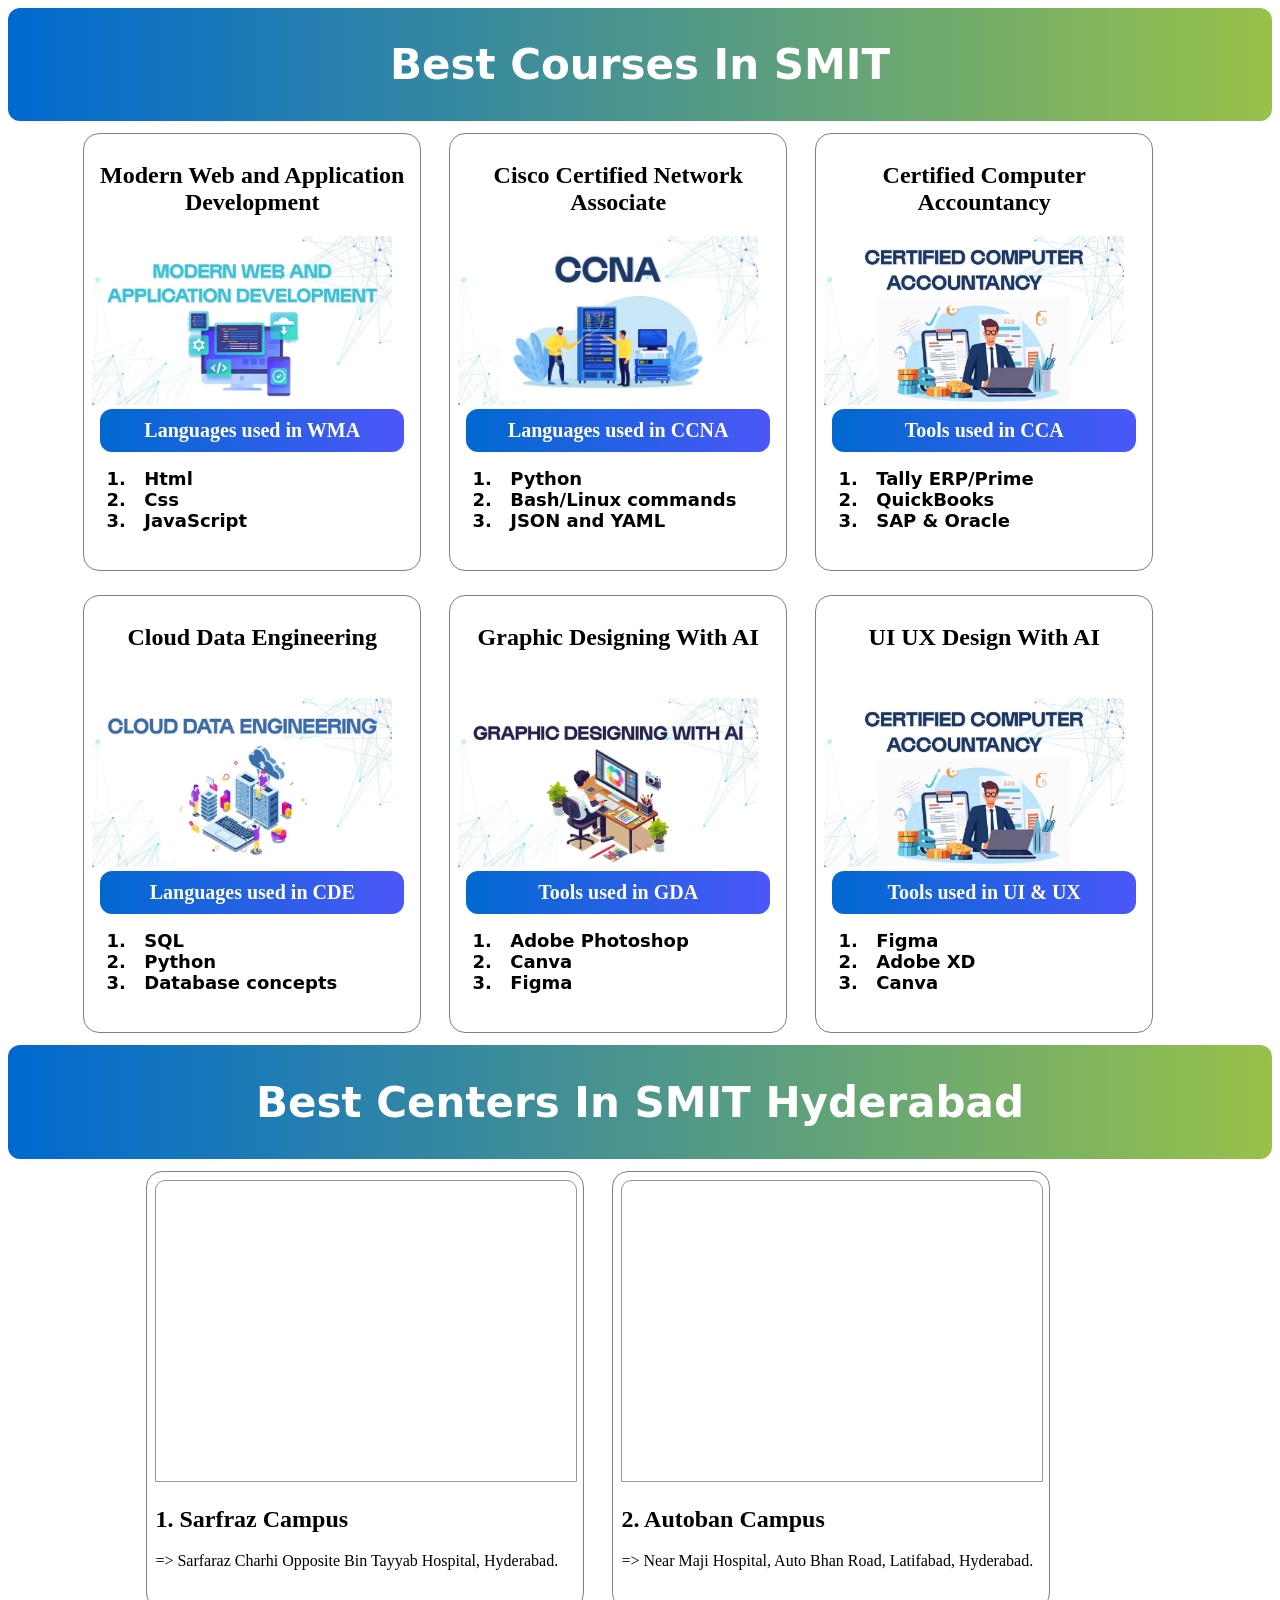
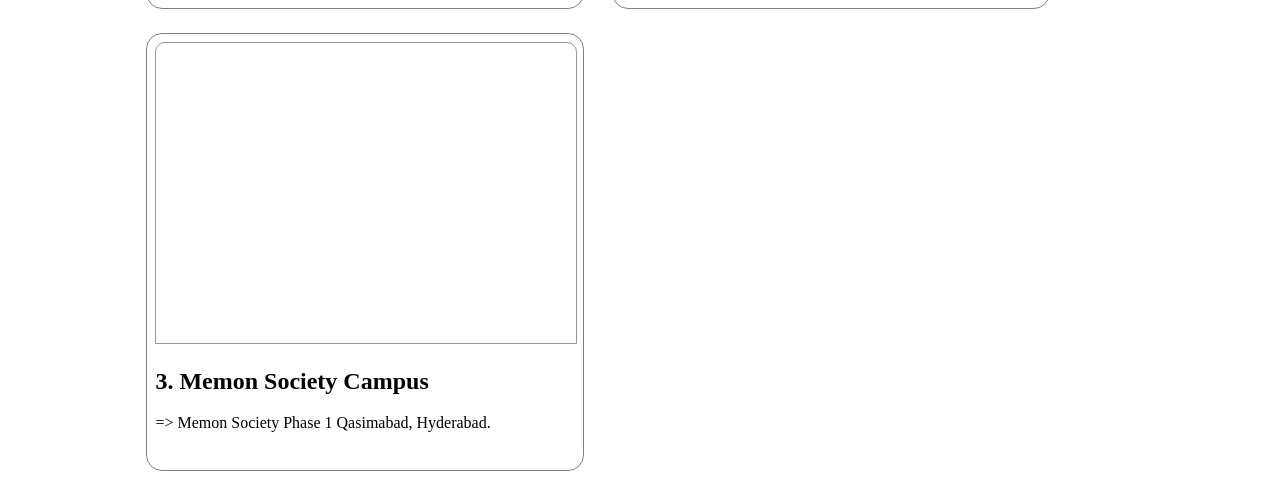
<file: index.html>
<!DOCTYPE html>
<html lang="en">
<head>
    <meta charset="UTF-8">
    <meta name="viewport" content="width=device-width, initial-scale=1.0">
    <title>smit courses</title>
    <link rel="stylesheet" href="./courses card assignment/styles.css">
</head>
<body>
      <header>
        <h1>Best Courses In SMIT</h1>
      </header>
      <main>
        <div class="course-container">
            <div class="course-card-container">
                <h2>Modern Web and Application Development</h2>
                <img src="images/img.jpg" alt="">
                <h3>Languages used in WMA</h3>
                <ol>
                    <li>Html</li>
                    <li>Css</li>
                    <li>JavaScript</li>
                </ol>
            </div>
            <div class="course-card-container">
                <h2>Cisco Certified Network Associate</h2>
                <img src="images/CCNA.jpg" alt="">
                <h3>Languages used in CCNA</h3>
                <ol>
                    <li>Python</li>
                    <li>Bash/Linux commands</li>
                    <li>JSON and YAML</li>
                </ol>
            </div>
            <div class="course-card-container">
                <h2>Certified Computer Accountancy</h2>
                <img src="images/CCA.jpg" alt="">
                <h3>Tools used in CCA</h3>
                <ol>
                    <li>Tally ERP/Prime</li>
                    <li>QuickBooks</li>
                    <li>SAP & Oracle</li>
                </ol>
            </div>
            <div class="course-card-container">
                <h2>Cloud Data Engineering <br> <br></h2>
                <img src="images/CDE.jpg" alt="">
                <h3>Languages used in CDE</h3>
                <ol>
                    <li>SQL</li>
                    <li>Python</li>
                    <li>Database concepts</li>
                </ol>
            </div>
            <div class="course-card-container">
                <h2>Graphic Designing With AI <br> <br></h2>
                <img src="images/GDA.jpg" alt="">
                <h3>Tools used in GDA</h3>
                <ol>
                    <li>Adobe Photoshop</li>
                    <li>Canva</li>
                    <li>Figma</li>
                </ol>
            </div>
            <div class="course-card-container">
                <h2>UI UX Design With AI <br> <br></h2>
                <img src="images/CCA.jpg" alt="">
                <h3>Tools used in UI & UX</h3>
                <ol>
                    <li>Figma</li>
                    <li>Adobe XD</li>
                    <li>Canva</li>
                </ol>
            </div>
        </div>

       <header id="header">
        <h1>Best Centers In SMIT Hyderabad</h1>
      </header>
      <div class="main-container">
        <div class="location-container">
            <iframe src="https://www.google.com/maps/embed?pb=!1m13!1m8!1m3!1d7208.445580801792!2d68.364383!3d25.397352!3m2!1i1024!2i768!4f13.1!3m2!1m1!2zMjXCsDIzJzUwLjUiTiA2OMKwMjEnNTEuOCJF!5e0!3m2!1sen!2sus!4v1780777277438!5m2!1sen!2sus" width="420" height="300" style="border:1px ridge rgb(153, 150, 150); border-top-left-radius: 10px; border-top-right-radius: 10px;" allowfullscreen="" loading="lazy" referrerpolicy="no-referrer-when-downgrade"></iframe>
            <br>
            <h2> 1. Sarfraz Campus</h2>
            <p> => Sarfaraz Charhi Opposite Bin Tayyab Hospital, Hyderabad.</p>
         </div>
         <div class="location-container">
            <iframe src="https://www.google.com/maps/embed?pb=!1m12!1m8!1m3!1d7209.914392610393!2d68.356746!3d25.372751!3m2!1i1024!2i768!4f13.1!2m1!1sNear%20Maji%20Hospital%2C%20Auto%20Bhan%20Road%2C%20Latifabad%2C%20Hyderabad%2C%20Hyderabad!5e0!3m2!1sen!2sus!4v1780775634580!5m2!1sen!2sus" width="420" height="300" style="border:1px ridge rgb(153, 150, 150); border-top-left-radius: 10px; border-top-right-radius: 10px;" allowfullscreen="" loading="lazy" referrerpolicy="no-referrer-when-downgrade"></iframe>
            <br>
            <h2> 2. Autoban Campus</h2>
            <p> => Near Maji Hospital, Auto Bhan Road, Latifabad, Hyderabad.</p>
         </div>
         <div class="location-container">
            <iframe src="https://www.google.com/maps/embed?pb=!1m18!1m12!1m3!1d3604.639352751185!2d68.32869265000001!3d25.383400799999997!2m3!1f0!2f0!3f0!3m2!1i1024!2i768!4f13.1!3m3!1m2!1s0x394c7a7770b3fcdb%3A0x5749a14a59e6b03f!2sMemon%20Society%20Phase%201%20Qasimabad%2C%20Hyderabad%2C%20Pakistan!5e0!3m2!1sen!2s!4v1780777358108!5m2!1sen!2s" width="420" height="300" style="border:1px ridge rgb(153, 150, 150); border-top-left-radius: 10px; border-top-right-radius: 10px;" allowfullscreen="" loading="lazy" referrerpolicy="no-referrer-when-downgrade"></iframe>
            <br>
            <h2> 3. Memon Society Campus</h2>
            <p> => Memon Society Phase 1 Qasimabad, Hyderabad.</p>
         </div>
         
      </div>
      </main>
</body>
</html>
</file>
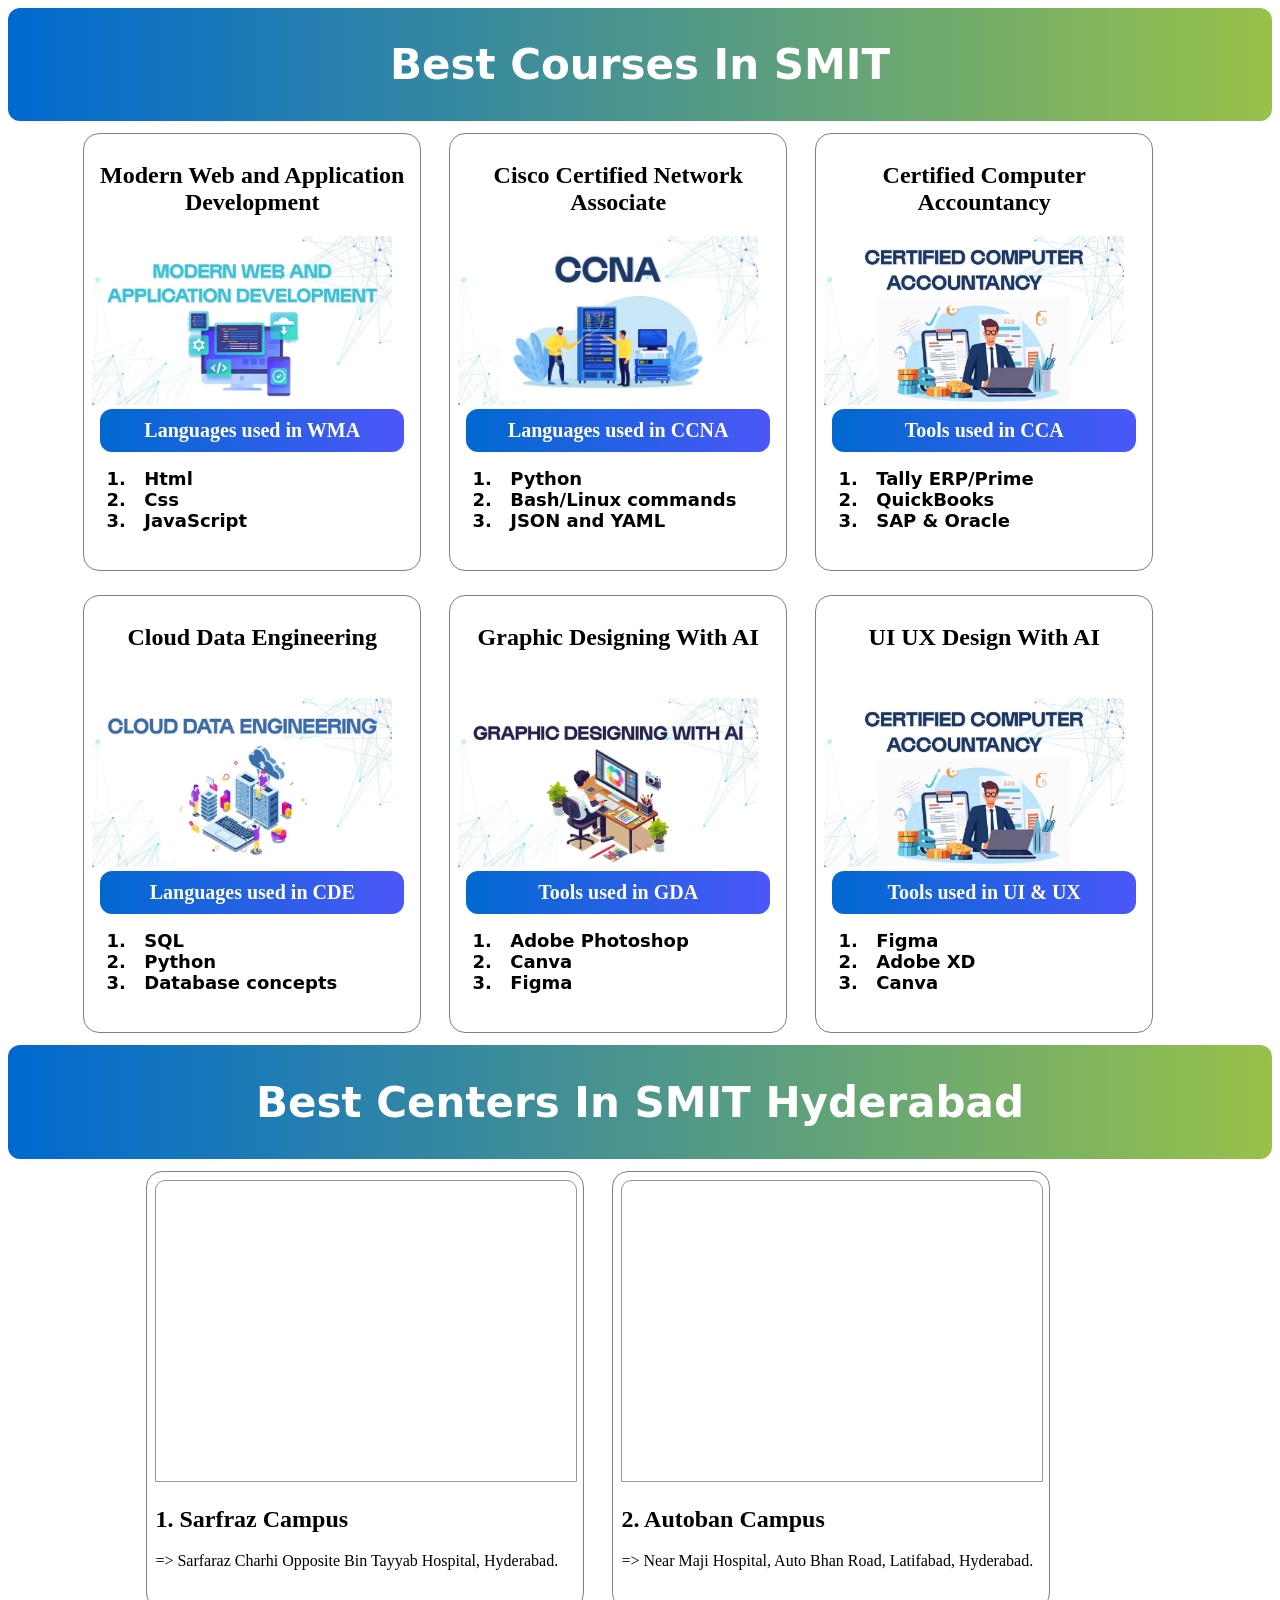
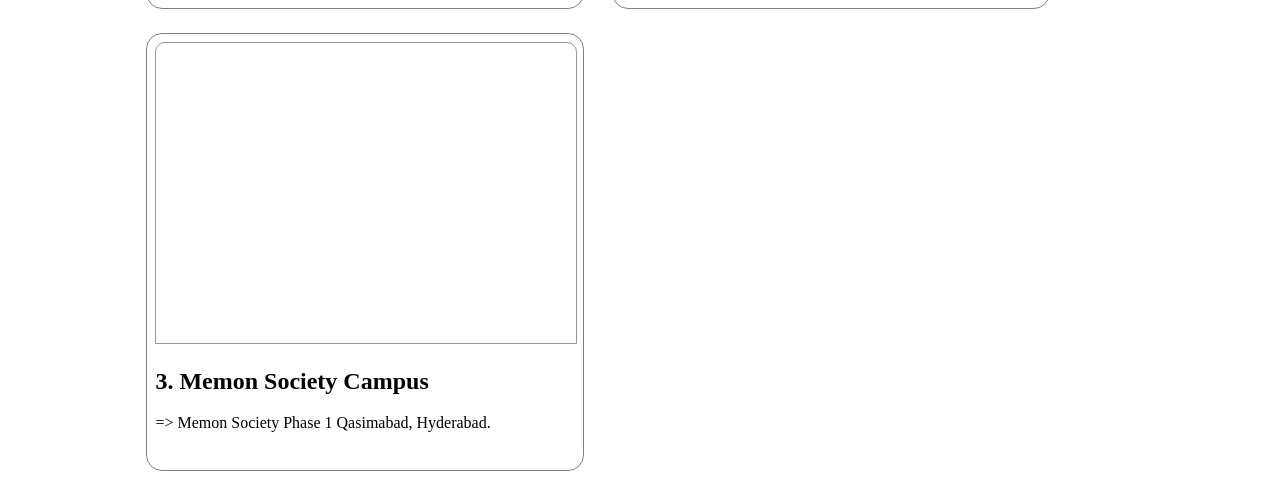
<file: courses card assignment/index.html>
<!DOCTYPE html>
<html lang="en">
<head>
    <meta charset="UTF-8">
    <meta name="viewport" content="width=device-width, initial-scale=1.0">
    <title>smit courses</title>
    <link rel="stylesheet" href="styles.css">
</head>
<body>
      <header>
        <h1>Best Courses In SMIT</h1>
      </header>
      <main>
        <div class="course-container">
            <div class="course-card-container">
                <h2>Modern Web and Application Development</h2>
                <img src="../images/img.jpg" alt="">
                <h3>Languages used in WMA</h3>
                <ol>
                    <li>Html</li>
                    <li>Css</li>
                    <li>JavaScript</li>
                </ol>
            </div>
            <div class="course-card-container">
                <h2>Cisco Certified Network Associate</h2>
                <img src="../images/CCNA.jpg" alt="">
                <h3>Languages used in CCNA</h3>
                <ol>
                    <li>Python</li>
                    <li>Bash/Linux commands</li>
                    <li>JSON and YAML</li>
                </ol>
            </div>
            <div class="course-card-container">
                <h2>Certified Computer Accountancy</h2>
                <img src="../images/CCA.jpg" alt="">
                <h3>Tools used in CCA</h3>
                <ol>
                    <li>Tally ERP/Prime</li>
                    <li>QuickBooks</li>
                    <li>SAP & Oracle</li>
                </ol>
            </div>
            <div class="course-card-container">
                <h2>Cloud Data Engineering <br> <br></h2>
                <img src="../images/CDE.jpg" alt="">
                <h3>Languages used in CDE</h3>
                <ol>
                    <li>SQL</li>
                    <li>Python</li>
                    <li>Database concepts</li>
                </ol>
            </div>
            <div class="course-card-container">
                <h2>Graphic Designing With AI <br> <br></h2>
                <img src="../images/GDA.jpg" alt="">
                <h3>Tools used in GDA</h3>
                <ol>
                    <li>Adobe Photoshop</li>
                    <li>Canva</li>
                    <li>Figma</li>
                </ol>
            </div>
            <div class="course-card-container">
                <h2>UI UX Design With AI <br> <br></h2>
                <img src="../images/CCA.jpg" alt="">
                <h3>Tools used in UI & UX</h3>
                <ol>
                    <li>Figma</li>
                    <li>Adobe XD</li>
                    <li>Canva</li>
                </ol>
            </div>
        </div>

       <header id="header">
        <h1>Best Centers In SMIT Hyderabad</h1>
      </header>
      <div class="main-container">
        <div class="location-container">
            <iframe src="https://www.google.com/maps/embed?pb=!1m13!1m8!1m3!1d7208.445580801792!2d68.364383!3d25.397352!3m2!1i1024!2i768!4f13.1!3m2!1m1!2zMjXCsDIzJzUwLjUiTiA2OMKwMjEnNTEuOCJF!5e0!3m2!1sen!2sus!4v1780777277438!5m2!1sen!2sus" width="420" height="300" style="border:1px ridge rgb(153, 150, 150); border-top-left-radius: 10px; border-top-right-radius: 10px;" allowfullscreen="" loading="lazy" referrerpolicy="no-referrer-when-downgrade"></iframe>
            <br>
            <h2> 1. Sarfraz Campus</h2>
            <p> => Sarfaraz Charhi Opposite Bin Tayyab Hospital, Hyderabad.</p>
         </div>
         <div class="location-container">
            <iframe src="https://www.google.com/maps/embed?pb=!1m12!1m8!1m3!1d7209.914392610393!2d68.356746!3d25.372751!3m2!1i1024!2i768!4f13.1!2m1!1sNear%20Maji%20Hospital%2C%20Auto%20Bhan%20Road%2C%20Latifabad%2C%20Hyderabad%2C%20Hyderabad!5e0!3m2!1sen!2sus!4v1780775634580!5m2!1sen!2sus" width="420" height="300" style="border:1px ridge rgb(153, 150, 150); border-top-left-radius: 10px; border-top-right-radius: 10px;" allowfullscreen="" loading="lazy" referrerpolicy="no-referrer-when-downgrade"></iframe>
            <br>
            <h2> 2. Autoban Campus</h2>
            <p> => Near Maji Hospital, Auto Bhan Road, Latifabad, Hyderabad.</p>
         </div>
         <div class="location-container">
            <iframe src="https://www.google.com/maps/embed?pb=!1m18!1m12!1m3!1d3604.639352751185!2d68.32869265000001!3d25.383400799999997!2m3!1f0!2f0!3f0!3m2!1i1024!2i768!4f13.1!3m3!1m2!1s0x394c7a7770b3fcdb%3A0x5749a14a59e6b03f!2sMemon%20Society%20Phase%201%20Qasimabad%2C%20Hyderabad%2C%20Pakistan!5e0!3m2!1sen!2s!4v1780777358108!5m2!1sen!2s" width="420" height="300" style="border:1px ridge rgb(153, 150, 150); border-top-left-radius: 10px; border-top-right-radius: 10px;" allowfullscreen="" loading="lazy" referrerpolicy="no-referrer-when-downgrade"></iframe>
            <br>
            <h2> 3. Memon Society Campus</h2>
            <p> => Memon Society Phase 1 Qasimabad, Hyderabad.</p>
         </div>
         
      </div>
      </main>
</body>
</html>
</file>
<file: courses card assignment/styles.css>
.course-container{
    width: 90%;
    margin: 0px auto;
}
header{
    background: linear-gradient(to right, rgb(0, 105, 208), rgba(109, 168, 0, 0.71));
    font-family: Montserrat, system-ui, -apple-system, BlinkMacSystemFont, "Segoe UI", Roboto, sans-serif;
    color: white;
    padding: 4px;
    border-radius: 12px;
    -webkit-border-radius: 12px;
    -moz-border-radius: 12px;
    -ms-border-radius: 12px;
    -o-border-radius: 12px;
}

header > h1 {
    font-size: 42px;
    text-align: center;
    font-weight: 900;
}

.course-card-container{
    display: inline-block;
    margin: 12px;
    width: 320px;
    height: 420px;
    border: 1px ridge gray;
    border-radius: 16px;
    -webkit-border-radius: 16px;
    -moz-border-radius: 16px;
    -ms-border-radius: 16px;
    -o-border-radius: 16px;
    padding: 8px;
}

.course-card-container:hover{
    box-shadow: 1px 1px 8px gray;
}

.course-card-container>h2{
    text-align: center;
}

.course-card-container>img{
    width: 300px;
}

.course-card-container>h3{
  background: linear-gradient(to right, rgb(0, 105, 208), rgba(2, 18, 246, 0.71));
  padding: 10px 8px;
  font-size: 20px;
  width: 90%;
  text-align: center;
  margin: 0px auto;
  color: white;
  border-radius: 12px;
  -webkit-border-radius: 12px;
  -moz-border-radius: 12px;
  -ms-border-radius: 12px;
  -o-border-radius: 12px;
}

ol>li{
    padding-left: 12px;
    font-size: 18px;
    font-weight: 600;
    font-family: Montserrat, system-ui, -apple-system, BlinkMacSystemFont, "Segoe UI", Roboto, sans-serif;
}

.main-container{
    width: 80%;
    margin: 0px auto;
}
.location-container{
    display: inline-block;
    margin: 12px;
    width: 420px;
    height: 420px;
    border: 1px ridge gray;
    border-radius: 16px;
    -webkit-border-radius: 16px;
    -moz-border-radius: 16px;
    -ms-border-radius: 16px;
    -o-border-radius: 16px;
    padding: 8px;
}

.location-container:hover{
    box-shadow: 1px 1px 8px grey;
}
</file>
